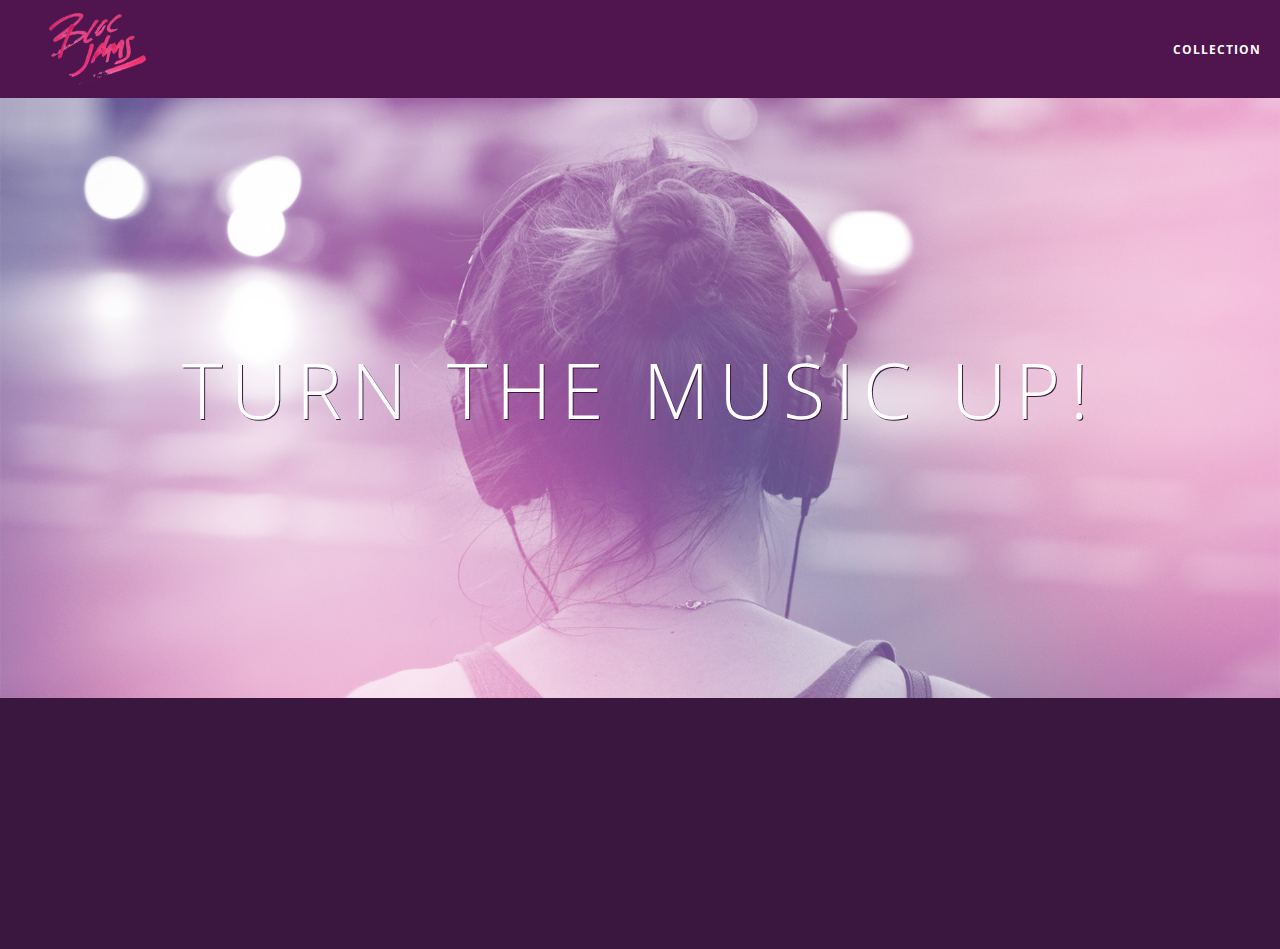
<file: index.html>
<!DOCTYPE html>
<html>
    <head>
        <title>Bloc Jams</title>
        <meta name="viewport" content="width=device-width, initial-scale=1">
        <link rel="stylesheet" type="text/css" href="http://fonts.googleapis.com/css?family=Open+Sans:400,800,600,700,300">
        <link rel="stylesheet" type="text/css" href="http://code.ionicframework.com/ionicons/2.0.1/css/ionicons.min.css">
        <link rel="stylesheet" type="text/css" href="styles/normalize.css">
        <link rel="stylesheet" type="text/css" href="styles/main.css">
        <link rel="stylesheet" type="text/css" href="styles/landing.css">
    </head>
    <body class="landing">
        <nav class="navbar">
            <a href="index.html" class="logo">
                <img src="assets/images/bloc_jams_logo.png" alt="bloc jams logo">
            </a>
            <div class="links-container">
                <a href="collection.html" class="navbar-link">collection</a>
            </div>
        </nav>
        <section class="hero-content">
            <h1 class="hero-title">Turn the music up!</h1>
        </section>
        <section class="selling-points container clearfix">
            <div class="point column third">
                <span class="ion-music-note"></span>
                <h5 class="point-title">Choose your music</h5>
                <p class="point-description">The world is full of music; why should you have to listen to music that someone else chose?</p>
            </div>
            <div class="point column third">
                <span class="ion-radio-waves"></span>
                <h5 class="point-title">Unlimited, streaming, ad-free</h5>
                <p class="point-description">No arbitrary limits. No distractions.</p>
            </div>
            <div class="point column third">
                <span class="ion-iphone"></span>
                <h5 class="point-title">Mobile enabled</h5>
                <p class="point-description">Listen to your music on the go. This streaming service is available on all mobile platforms.</p>
            </div>
        </section>
        <script src="https://code.jquery.com/jquery-2.1.3.min.js"></script>
        <script src="scripts/landing.js"></script>
    </body>
</html>
</file>
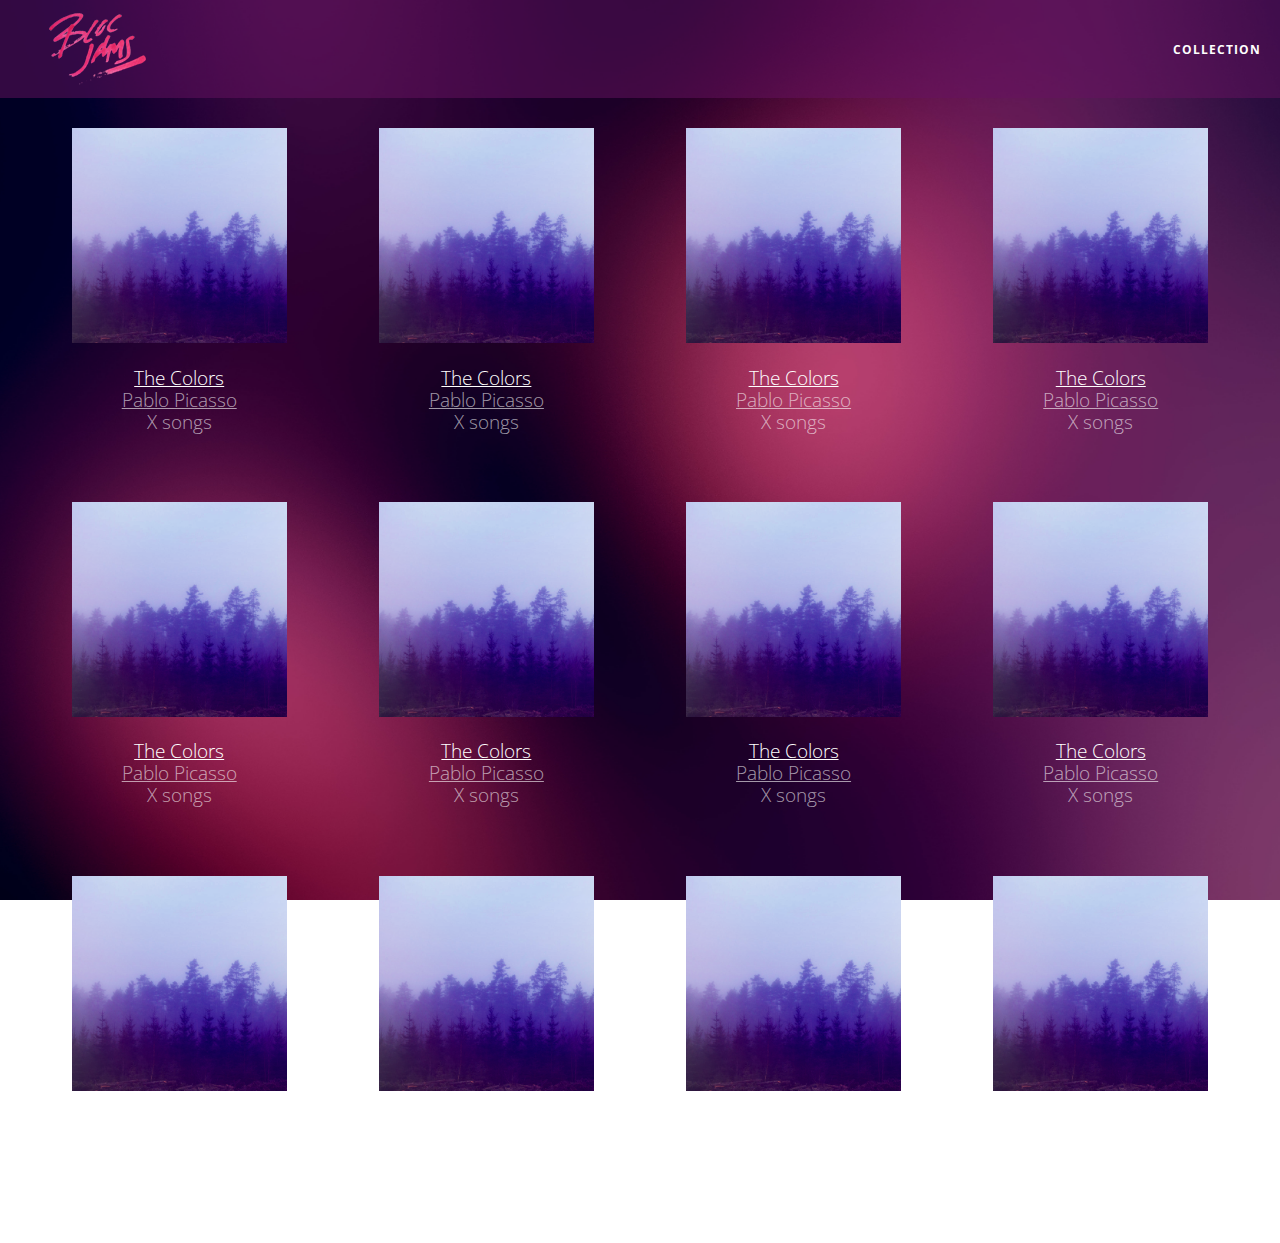
<file: collection.html>
<!DOCTYPE html>
<html>
  <head>
    <title>Bloc Jams</title>
    <meta name="viewport" content="width=device-width, initial-scale=1">
    <link rel="stylesheet" type="text/css" href="http://fonts.googleapis.com/css?family=Open+Sans:400,800,600,700,300">
    <link rel="stylesheet" type="text/css" href="http://code.ionicframework.com/ionicons/2.0.1/css/ionicons.min.css">
    <link rel="stylesheet" type="text/css" href="styles/normalize.css">
    <link rel="stylesheet" type="text/css" href="styles/main.css">
    <link rel="stylesheet" type="text/css" href="styles/collection.css">
  </head>
  <body class="collection">
    <nav class="navbar"> <!-- nav bar -->
      <a href="index.html" class="logo">
        <img src="assets/images/bloc_jams_logo.png" alt="bloc jams logo">
      </a>
      <div class="links-container">
        <a href="collection.html" class="navbar-link">collection</a>
      </div>
    </nav>
    <section class="album-covers container clearfix">
    </section>
        <script src="https://code.jquery.com/jquery-2.1.3.min.js"></script>> 
        <script src="scripts/collection.js"></script>
  </body>
</html>
</file>
<file: styles/main.css>
*, *:before, *:after {
    -moz-box-sizing: border-box;
    -webkit-box-sizing: border-box;
    box-sizing: border-box;
}

html {
    height: 100%;
    font-size: 100%;
}

body {
    font-family: 'Open Sans';
    color: white;
    min-height: 100%;
}

/*body.landing {
    background-color: rgb(58,23,63);
}*/

.navbar {
    padding: 0.5rem;
    position: relative;
    /*background-color: rgb(101,18,95);*/
    background-color: rgba(101,18,95,0.5);
    z-index: 1;
}

.navbar .logo {
    position: relative;
    left: 2rem;
    cursor: pointer;
}

.navbar .links-container {
    display: table;
    position: absolute;
    top: 0;
    right: 0;
    height: 100px;
    color: white;
    text-decoration: none;
}

.links-container .navbar-link {
    display: table-cell;
    position: relative;
    height: 100%;
    padding-left: 1rem;
    padding-right: 1rem;
    vertical-align: middle;
    color: white;
    font-size: 0.625rem;
    letter-spacing: 0.05rem;
    font-weight: 700;
    text-transform: uppercase;
    text-decoration: none;
    cursor: pointer;
}

.links-container .navbar-link:hover {
    color: rgb(233,50,117);
}

/*.links-container .navbar-link:active {
    background-color: white;
}*/
/*
.hero-content {
    position: relative;
    min-height: 600px;
    background-image: url(../assets/images/bloc_jams_bg.jpg)
    background-repeat: no-repeat;
    background-position: center center;
    background-size: cover;
}

.hero-content .hero-title {
    position: absolute;
    top: 40%;
    -webkit-transform: translateY(-50%);
    -moz-transform: translateY(-50%);
    -ms-transform: translateY(-50%);
    transform: translateY(-50%);
    width: 100%;
    text-align: center;
    font-size: 4rem;
    font-weight: 300;
    text-transform: uppercase;
    letter-spacing: 0.5rem;
    text-shadow: 1px 1px 0px rgb(58,23,63);
}

.selling-points {
    position: relative;
    display: table;
    width: 100%;
}

.point {
    display: table-cell;
    position: relative;
    width: 33.3%;
    padding: 2rem;
    text-align: center;
}

.point .point-title {
    font-size: 1.25rem;
}

.ion-music-note,
.ion-radio-waves,
.ion-iphone {
    color: rgb(233,50,177);
    font-size: 5rem;
}*/

.container {
    margin: 0 auto;
    max-width: 64rem;
}

.container .narrow {
    max-width: 56rem;
}

/*Medium and small screens (640px) */
@media (min-width: 640px) {
    html {font-size: 112%;}

    .column {
        float: left;
        padding-left: 1rem;
        padding-right: 1rem;
    }

    .column.full {width: 100%;}
    .column.two-thirds {width: 66.7%;}
    .column.half {width: 50%;}
    .column.third {width: 33.3%;}
    .column.fourth {width: 25%;}
    .column.flow-opposite {float: right;}
}

/*large screens (1024px) */
@media (min-width: 1024px) {
    html {font-size: 120%;}
}

.clearfix:before,
.clearfix:after {
    content: " ";
    display: table;
}

.clearfix:after {
    clear: both;
}
</file>
<file: styles/landing.css>
body.landing {
    background-color: rgb(58,23,63);
}

.hero-content {
    position: relative;
    min-height: 600px;
    background-image: url(../assets/images/bloc_jams_bg.jpg);
    background-repeat: no-repeat;
    background-position: center center;
    background-size: cover;
}

.hero-content .hero-title {
    position: absolute;
    top: 40%;
    -webkit-transform: translateY(-50%);
    -moz-transform: translateY(-50%);
    transform: translateY(-50%);
    width: 100%;
    text-align: center;
    font-size: 4rem;
    font-weight: 300;
    text-transform: uppercase;
    letter-spacing: 0.5rem;
    text-shadow: 1px 1px 0px rgb(58,23,63);
}

.selling-points {
    position: relative;
}

.point {
    position: relative;
    /*padding: 2rem;*/
    text-align: center;
    opacity: 0;

    -webkit-transform: scaleX(0.9) translateY(3rem);
    -moz-transform: scaleX(0.9) translateY(3rem);
    transform: scaleX(0.9) translateY(3rem);

    -webkit-transition: all 0.25s ease-in-out;
    -moz-transition: all 0.25s ease-in-out;
    transition: all 0.25s ease-in-out;

    -webkit-transition-delay: 0.2s;
    -moz-transition-delay: 0.2s;
    transition-delay: 0.2s;
}

.point .point-title {
    font-size: 1.25rem;
}

.ion-music-note,
.ion-radio-waves,
.ion-iphone {
    color: rgb(233,50,117);
    font-size: 5rem;
}
</file>
<file: styles/collection.css>
body.collection {
    background-image: url(../assets/images/blurred_backgrounds/blur_bg_2.jpg);
    background-repeat: no-repeat;
    background-attachment: fixed;
    background-position: center center;
    background-size: cover;
}

.album-covers {
    position: relative;
}

.collection-album-container {
    position: relative;
    margin-top: 30px;
    margin-bottom: 20px;
    text-align: center;
}

.collection-album-container .caption {
    margin-top: 10px;
}

.collection-album-container .caption p {
    font-size: 1rem;
    font-weight: 300;
    color: rgba(255,255,255,0.6);
}

.collection-album-container .caption p a {
    color: rgba(255,255,255,0.6);
}

.collection-album-container .caption p a.album-name {
    color: white;
}

.collection-album-container img {
    width: 80%;
}
</file>
